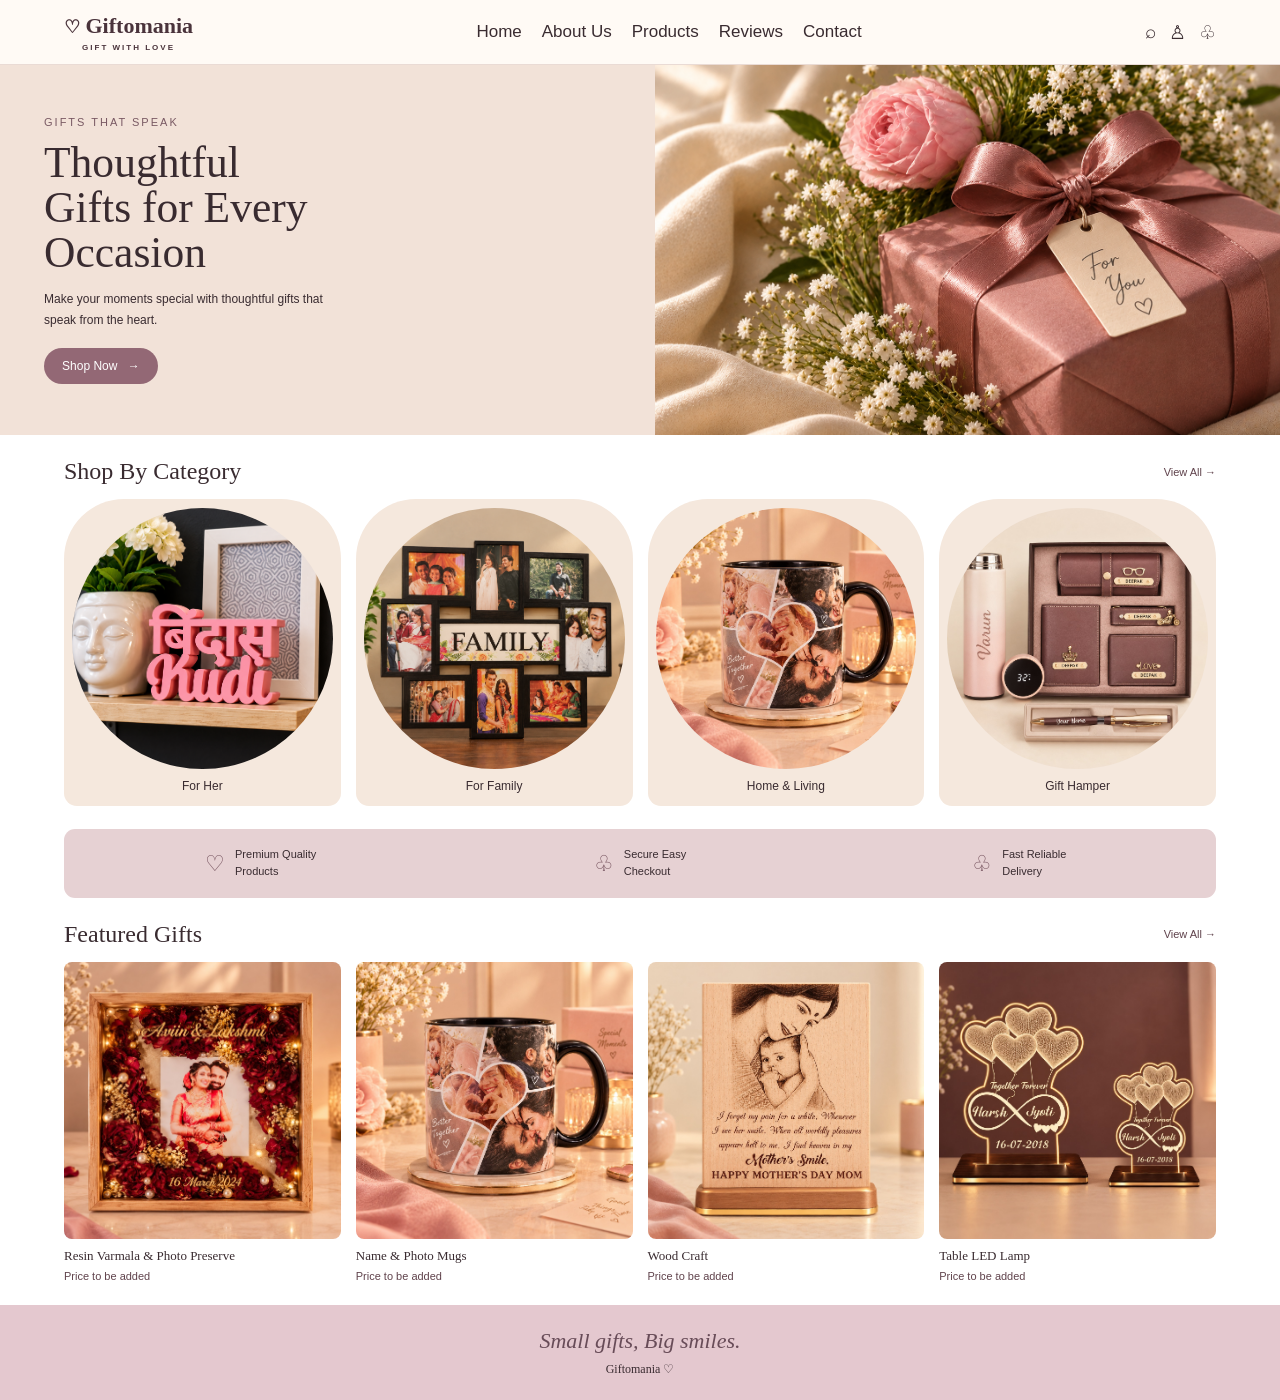
<file: index.html>
<!DOCTYPE html>
<html lang="en">
<head>
    <meta charset="UTF-8">
    <meta name="viewport" content="width=device-width, initial-scale=1.0">
    <title>Giftomania | Thoughtful Gifts</title>
    <link rel="stylesheet" href="asset/image/style.css">
    <style>
        
/* Hero Section */
.hero {
    min-height: 330px;
    display: grid;
    grid-template-columns: 43% 57%;
    background-color: #f2e2d8;
    overflow: hidden;
}

.hero-content {
    padding: 35px 10px 35px 8%;
    align-self: center;
}

.eyebrow {
    margin-bottom: 12px;
    color: #795963;
    font-family: Arial, sans-serif;
    font-size: 11px;
    letter-spacing: 2px;
}

.hero h1 {
    margin-bottom: 14px;
    font-size: clamp(28px, 3.4vw, 46px);
    font-weight: normal;
    line-height: 1.04;
}

.hero-description {
    max-width: 290px;
    margin-bottom: 18px;
    font-family: Arial, sans-serif;
    font-size: 12px;
    line-height: 1.7;
}

.shop-button {
    display: inline-block;
    padding: 11px 18px;
    border-radius: 25px;
    background-color: #936875;
    color: #ffffff;
    font-family: Arial, sans-serif;
    font-size: 12px;
    text-decoration: none;
}

.shop-button:hover {
    background-color: #79515f;
}

.shop-button span {
    margin-left: 7px;
}

.hero-photo {
    height: 370px;
    overflow: hidden;
}

.hero-photo img {
    display: block;
    width: 88%;
    height: 370px;
    object-fit: cover;
    object-position: center;
    margin-left: 105px;
}

/* Section Headings */
.categories-section,
.products-section {
    padding: 23px 5%;
}

.section-heading {
    display: flex;
    justify-content: space-between;
    align-items: center;
    gap: 10px;
    margin-bottom: 14px;
}

.section-heading h2 {
    font-size: 24px;
    font-weight: normal;
}

.section-heading a {
    color: #60434c;
    font-family: Arial, sans-serif;
    font-size: 11px;
    text-decoration: none;
}

/* Categories */
.categories {
    display: grid;
    grid-template-columns: repeat(4, minmax(0, 1fr));
    gap: 15px;
    width: 100%;
}

.category-card {
    min-width: 0;
    padding: 9px 8px 13px;
    border-radius: 60px 60px 13px 13px;
    background-color: #f5e8dd;
    text-align: center;
}

.category-card img {
    display: block;
    width: 100%;
    aspect-ratio: 1 / 1;
    height: auto;
    margin-bottom: 10px;
    border-radius: 50%;
    object-fit: cover;
}

.category-card h3 {
    font-family: Arial, sans-serif;
    font-size: 12px;
    font-weight: normal;
}

/* Service Benefits */
.benefits {
    display: grid;
    grid-template-columns: repeat(3, 1fr);
    gap: 10px;
    margin: 0 5%;
    padding: 17px 12px;
    border-radius: 11px;
    background-color: #e6d1d3;
}

.benefit {
    display: flex;
    align-items: center;
    justify-content: center;
    gap: 10px;
    font-family: Arial, sans-serif;
    font-size: 11px;
    line-height: 1.6;
}

.benefit span {
    color: #76535e;
    font-size: 22px;
}

/* Featured Gifts Slider */
.products-slider {
    width: 100%;
    overflow: hidden;
}

.products-track {
    display: flex;
    width: max-content;
    animation: giftSlide 24s linear infinite;
}

.products-group {
    display: flex;
    flex-shrink: 0;
    gap: 15px;
    padding-right: 15px;
}

.products-group .product-card {
    flex: 0 0 calc((90vw - 45px) / 4);
    min-width: 0;
}

.product-card {
    min-width: 0;
}
a:hover{
    color: black;
}

.product-card img {
    display: block;
    width: 100%;
    aspect-ratio: 1 / 1;
    height: auto;
    margin-bottom: 8px;
    border-radius: 8px;
    object-fit: cover;
}

.product-card h3 {
    margin-bottom: 5px;
    font-size: 13px;
    font-weight: normal;
    line-height: 1.4;
}

.price {
    color: #60434c;
    font-family: Arial, sans-serif;
    font-size: 11px;
}

/* Sliding Animation */
@keyframes giftSlide {
    from {
        transform: translateX(0);
    }

    to {
        transform: translateX(-50%);
    }
}

/* Pause when the mouse is over the slider */
.products-slider:hover .products-track {
    animation-play-state: paused;
}

/* Footer */
footer {
    padding: 23px 5%;
    background-color: #e4c8cf;
    text-align: center;
}

.footer-message {
    margin-bottom: 8px;
    color: #684c58;
    font-size: 22px;
    font-style: italic;
}

.footer-brand {
    font-size: 12px;
}


    </style>
</head>

<body>
    <header class="header">
        <a href="#home" class="logo">
            <span>♡</span> Giftomania
            <small>GIFT WITH LOVE</small>
        </a>

        <nav>
            <a href="home.html">Home</a>
            <a href="about.html">About Us</a>
            <a href="products.html">Products</a>
            <a href="reviews.html">Reviews</a>
            <a href="contact.html">Contact</a>
        </nav>

        <div class="header-icons">
            <span>⌕</span>
            <span>♙</span>
            <span>♧</span>
        </div>
    </header>

    <main>
        <section class="hero" id="home">
        
            <div class="hero-content">
                <p class="eyebrow">GIFTS THAT SPEAK</p>

                <h1>
                    Thoughtful<br>
                    Gifts for Every<br>
                    Occasion
                </h1>

                <p class="hero-description">
                    Make your moments special with
                    thoughtful gifts that speak from the heart.
                </p>

                <a href="contact.html" class="shop-button">
                    Shop Now <span>→</span>
                </a>
            </div>

            <div class="hero-photo">
                <img src="asset/image/image1.png"
                     alt="Pink gift box with golden ribbon and flowers">
            </div>

        </section>

        <!-- Shop By Category -->
        <section class="categories-section" id="about">

            <div class="section-heading">
                <h2>Shop By Category</h2>
                <a href="#products">View All →</a>
            </div>

            <div class="categories">

                <article class="category-card">
                    <img src="asset/image/image19.png" alt="Gifts for her">
                    <h3>For Her</h3>
                </article>

                <article class="category-card">
                    <img src="asset/image/image10.png"
                         alt="Personalized gift set">
                    <h3>For Family</h3>
                </article>

                <article class="category-card">
                    <img src="asset/image/image_4.png"
                         alt="Decorative photo lamp">
                    <h3>Home & Living</h3>
                </article>

                <article class="category-card">
                    <img src="asset/image/image_3.png" alt="Gift hamper">
                    <h3>Gift Hamper</h3>
                </article>

            </div>
        </section>
         
        <section class="benefits" >
            

            <div class="benefit">
                <span>♡</span>
                <p>Premium Quality<br>Products</p>
            </div>

            <div class="benefit">
                <span>♧</span>
                <p>Secure Easy<br>Checkout</p>
            </div>

            <div class="benefit">
                <span>♧</span>
                <p>Fast Reliable<br>Delivery</p>
            </div>
            </section>
            
         <section class="products-section" id="products">

            <div class="section-heading">
                <h2>Featured Gifts</h2>
                <a href="#products">View All →</a>
            </div>

            <div class="products-slider">

                <div class="products-track">
                    <div class="products-group">

                        <article class="product-card">
                            <img src="asset/image/image_7.png"
                                 alt="Resin Varmala and Photo Preserve">
                            <h3>Resin Varmala &amp; Photo Preserve</h3>
                            <p class="price">Price to be added</p>
                        </article>

                        <article class="product-card">
                            <img src="asset/image/image_4.png"
                                 alt="Name and Photo Mugs">
                            <h3>Name &amp; Photo Mugs</h3>
                            <p class="price">Price to be added</p>
                        </article>

                        <article class="product-card">
                            <img src="asset/image/image_5.png"
                                 alt="Wood Craft">
                            <h3>Wood Craft</h3>
                            <p class="price">Price to be added</p>
                        </article>

                        <article class="product-card">
                            <img src="asset/image/image_2.png"
                                 alt="Table LED Lamp">
                            <h3>Table LED Lamp</h3>
                            <p class="price">Price to be added</p>
                        </article>

                    </div>

                    <!-- Second set for continuous sliding -->
                    <div class="products-group" aria-hidden="true">

                        <article class="product-card">
                            <img src="asset/image/image13.png" alt="Resin Varmala Photo Preserve">
                            <h3>Resin Varmala &amp; Photo Preserve</h3>
                            <p class="price">Price to be added</p>
                        </article>

                        <article class="product-card">
                            <img src="asset/image/image_4.png" alt="Photo Mugs">
                            <h3>Name &amp; Photo Mugs</h3>
                            <p class="price">Price to be added</p>
                        </article>

                        <article class="product-card">
                            <img src="asset/image/image8.png"
                                 alt="Wood Craft">
                            <h3>Wood Craft</h3>
                            <p class="price">Price to be added</p>
                        </article>

                        <article class="product-card">
                            <img src="asset/image/image11.png"
                                 alt="Table LED Lamp">
                            <h3>Table LED Lamp</h3>
                            <p class="price">Price to be added</p>
                        </article>

                    </div>

                </div>
            </div>
          </section>  
    </main>

    <!-- Footer -->
    <footer id="contact">
        <p class="footer-message">Small gifts, Big smiles.</p>
        <p class="footer-brand">Giftomania ♡</p>
    </footer>

</body>
</html>
</file>
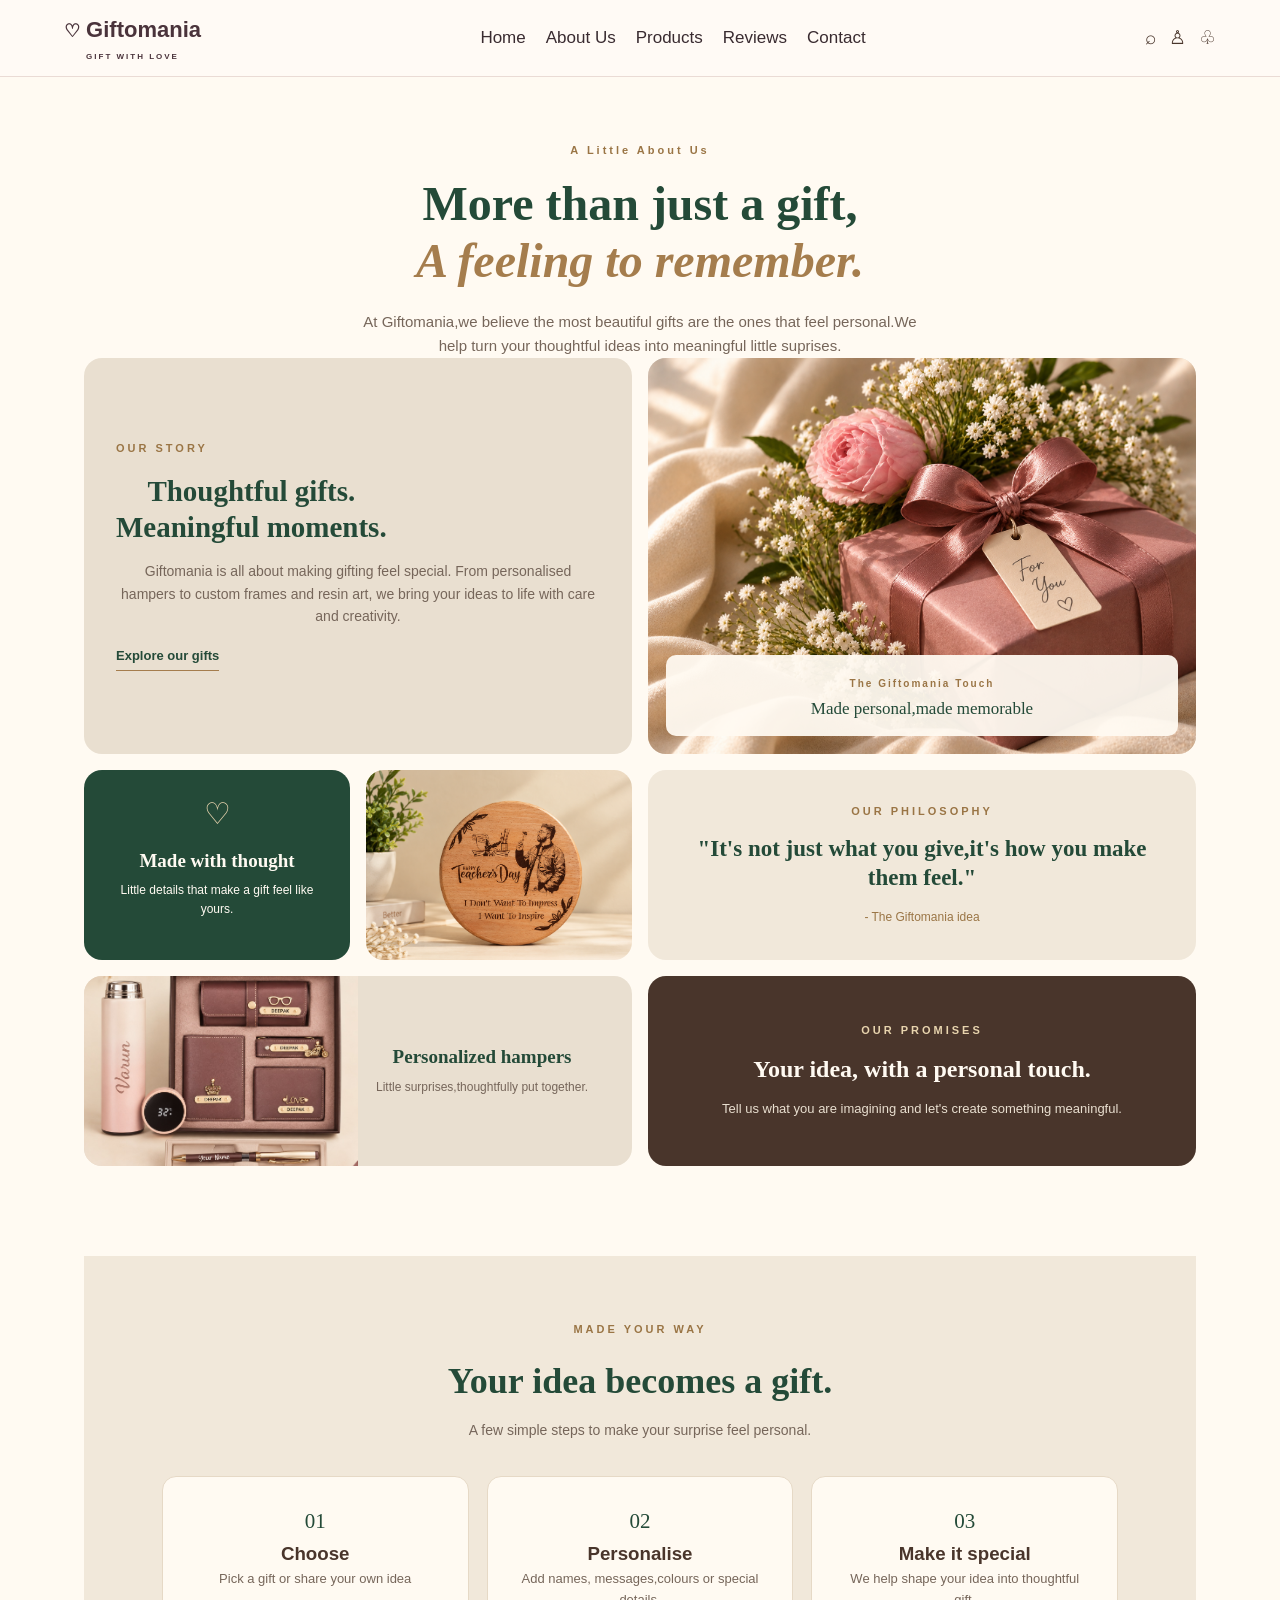
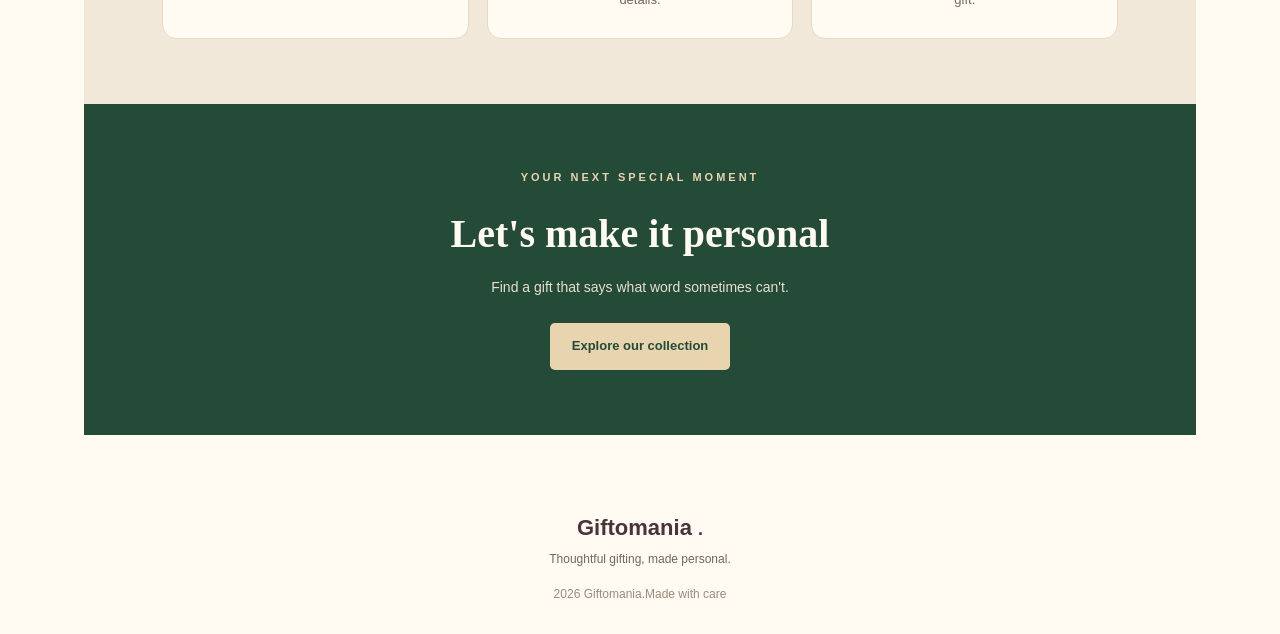
<file: about.html>
<!DOCTYPE html>
<html lang="en">
<head>
    <meta charset="UTF-8">
    <meta name="viewport" content="width=device-width, initial-scale=1.0">
    <title>Document</title>
    <link rel="stylesheet" href="asset/image/style.css">
    <style>
        *{
            margin: 0;
            padding: 0;
            box-sizing: border-box;
        }
        body{
           font-family: Arial, Helvetica, sans-serif;
           background-color: #fffaf2;
           color: #49352b;
           line-height: 1.6; 
        }
        img{
            width: 100%;
            height: 100%;
            object-fit: cover;
            display: block;
        }
        a{
            text-decoration: none;
        }
        .header-button{
            background-color: #244a38;
            color: #fffaf2;
            padding: 11px 18px;
            border-radius: 5px;
            font-size: 13px;
        }
        .intro{
            text-align: center;
            width: 90%;
            margin: 65px auto 45px;
            padding: 0 20px;
        }
        .small-heading{
            color: #9a7545;
            font-size: 11px;
            font-weight: bold;
            letter-spacing: 3px;
            margin-bottom: 15px;
        }
        .intro h1{
            font-family: Georgia, 'Times New Roman', Times, serif;
            color: #244a38;
            font-size: 48px;
            line-height: 1.2;
            margin-bottom: 20px;
        }
        .intro h1 span{
            color: #a57d4d;
            font-style: italic;
        }
        .intro-text{
            max-width: 580px;
            margin: auto;
            color: #76665a;
            font-size: 15px;
        }
        .bento{
            width: 100%;
            /* max-width: 1200px; */
            margin: 0 auto 90px;
            display: grid;
            grid-template-columns: repeat(4,1fr);
            grid-auto-rows: 190px;
            gap: 16px;
        }
        .box{
            border-radius: 18px;
            overflow: hidden;
        }
        .story{
            grid-column: span 2;
            grid-row: span 2;
            background-color: #e9dfd0;
            padding: 32px;
            display: flex;
            flex-direction: column;
            justify-content: center;
            align-items: flex-start;
        }
        .story h2,.quote h2,.note h2{
            font-family: Georgia, 'Times New Roman', Times, serif;
            font-size: 29px;
            line-height: 1.25;
            color: #244a38;
            margin-bottom: 15px;
        }
        .story p:not(.small-heading){
            font-size: 14px;
            color: #76665a;
            margin-bottom: 18px;
        }
        .text-link{
            color: #244a38;
            font-size: 13px;
            font-weight: bold;
            border-bottom: 1px solid #a57d4d;
            padding-bottom: 4px;
        }
        .hero-photo{
            grid-column: span 2;
            grid-row: span 2;
            position: relative;
            background-color: #e9dfd0;
        }
        .hero-photo img{
            position: absolute;
            inset: 0;
        }
        .photo-label{
            position: absolute;
            left: 18px;
            right: 18px;
            bottom: 18px;
            background-color: rgba(255,250,242,0.94);
            padding: 14px 18px;
            border-radius: 10px;
        }
        .photo-label span{
            color: #9a7545;
            font-size: 10px;
            letter-spacing: 2px;
            font-weight: bold;
        }
        .photo-label p{
            color: #244a38;
            font-family: Georgia, 'Times New Roman', Times, serif;
            font-size: 17px;
        }
        .value{
            background-color: #244a38;
            color: #fffaf2;
            padding: 20px;
        }
        .icon{
            font-size: 30px;
            color: #e8d4ae;
            margin-bottom: 8px;
        }
        .value h3,.creative h3{
            font-family: Georgia, 'Times New Roman', Times, serif;
            font-size: 19px;
            margin-bottom: 5px;
        }
        .value p,.creative p{
            font-size: 12px;
        }
        .product-photo{
            background-color: #e8d4ae;
        }
        .quote{
            grid-column: span 2;
            background-color: #f1e8da;
            padding: 25px;
            display: flex;
            flex-direction: column;
            justify-content: center;
        }
        .quote h2{
            font-size: 23px;
        }
        .quote span{
            font-size: 12px;
            color: #9a7545;
        }
        .product {
            grid-column: span 2;
            display: flex;
            background-color: #e9dfd0;

        }
        .product img{
            width: 50%;
        }
        .product-caption{
            padding: 18px;
            align-self: center;
        }
        .product-caption h3{
            font-family: Georgia, 'Times New Roman', Times, serif;
            color:#244a38;
            font-size: 19px;
            line-height: 1.3;
            margin-bottom: 8px;
        }
        .product-caption p{
            font-size: 12px;
            color: #76665a;
        }
        /* .creative {
            grid-column: span 2;
            display: flex;
            background-color: #e9dfd0;

        }
        .creative img{
            width: 50%;
        }
        .creative-caption{
            padding: 18px;
            align-self: center;
        }
        .creative-caption h3{
            font-family: Georgia, 'Times New Roman', Times, serif;
            color:#244a38;
            font-size: 19px;
            line-height: 1.3;
            margin-bottom: 8px;
        }
        .creative-caption p{
            font-size: 12px;
            color: #76665a;
        } */
        

        .creative{
            background-color: #e8d4ae;
            padding: 20px;
        } 
       
        .creative .icon{
            color: #244a38;
        }
         .creative-caption h3{
            font-family: Georgia, 'Times New Roman', Times, serif;
            color:#244a38;
            font-size: 19px;
            line-height: 1.3;
            margin-bottom: 8px;
        } 
        .creative h3{
            color: #244a38;
        } 
         .creative p{
            color: #76665a;
        } 
        .note{
            grid-column: span 2;
            background-color: #49352b;
            padding: 25px;
            display: flex;
            flex-direction: column;
            justify-content: center;

        }
        .note .small-heading{
            color: #e8d4ae;
        }
        .note h2{
            color: #fffaf2;
            font-size: 24px;
        }
        .note p:not(.small-heading){
            color: #e9dfd0;
            font-size: 13px;
        }
        .journey{
            padding: 65px 7%;
            background-color: #f1e8da;

        }
        .section-title{
            text-align: center;
            margin-bottom: 35px;
        }
        .section-title h2{
            font-family: Georgia, 'Times New Roman', Times, serif;
            font-size: 36px;
            color: #244a38;
            margin-bottom: 8px;
        }
        .section-title>p:last-child{
            color: #76665a;
            font-size: 14px;
        }
        .steps{
            max-width: 1100px;
            margin: auto;
            display: grid;
            grid-template-columns: repeat(3,1fr);
            gap: 18px;
        }
        .step{
            background-color: #fffaf2;
            padding: 28px;
            border-radius: 14px;
            border: 1px solid #e6d9c6;
        }
        .step span{
            color: #244a38;
            font-family: Georgia, 'Times New Roman', Times, serif;
            font-size: 21px;
            margin: 10px 0;
        }
        .step p{
            color: #76665a;
            font-size: 13px;
        }
        .cta{
            text-align: center;
            background-color: #244a38;
            padding: 65px 20px;
            color: #fffaf2;
        }
        .cta .small-heading{
            color: #e8d4ae;
        }
        .cta h2{
            font-family: Georgia, 'Times New Roman', Times, serif;
            font-size: 40px;
            margin-bottom: 10px;
        }
        .cta>p:not(.small-heading){
            color: #e9dfd0;
            margin-bottom: 25px;
            font-size: 14px;
        }
        .cta-button{
            display: inline-block;
            background-color: #e8d4ae;
            color: #244a38;
            padding: 13px 22px;
            border-radius: 5px;
            font-weight: bold;
            font-size: 13px;
        }
        .cta-button:hover,.header-button:hover{
            opacity: 0.85;
        }
        .footer{
            background-color: #fffaf2;
            text-align: center;
            padding: 30px 20px;

        }
        .footer .logo{
            display: inline-block;
            margin-bottom: 5px;
        }
        .footer p{
            font-size: 12px;
            color: #76665a;
        }
        .footer .copyright{
            margin-top: 15px;
            color: #9a8a7d;
        }
        @media (max-width:900px){
            .header{
                flex-wrap: wrap;
                justify-content: center;
            }
            .navbar{
                justify-content: center;
            }
            .bento{
                width: 92%;
                grid-template-columns: repeat(2,1fr);
                grid-auto-rows: 190px;
            }
            .story,.hero-photo{
                grid-column: span 2;
            }
            .quote,.product,.note{
                grid-column: span 2;
            }
        }
        /* Mobile */
        @media(max-width:600px){
            .header{
                padding: 18px 5%;
            }
            .navbar{
                gap: 12px;
            }
            .navbar a{
                font-size: 12px;
            }
            .header-button{
                display: none;
            }
            .intro{
                margin: 45px auto 30px;
            }
            .intro h1{
                font-size: 34px;
            }
            .bento{
                width: 90%;
                display: grid;
                grid-template-columns: 1fr 1fr;
                grid-auto-rows: 160px;
                gap: 10px;
                margin-bottom: 55px;
            }
            .story{
                grid-column: span 2;
                grid-row: span 2;
                padding: 22px;

            }
            .story h2{
                font-size: 25px;
            }
            .hero-photo{
                grid-column: span 2;
                grid-row: span 2;
            }
            .value,.product-photo,.creative{
                grid-column: span 1;
            }
            .value,.creative{
                padding: 14px;
            }
            .value h3,.creative h3{
                font-size: 16px;
            }
            .value p,.creative p{
                font-size: 11px;
            }
            .quote,.product,.note{
                grid-column: span 2;
            }
            .quote h2,.note h2{
                font-size: 22px;
            }
            .product-caption{
                padding: 12px;
            }
            .product-caption h3{
                font-size: 16px;
            }
            .journey{
                padding: 45px 5%;
            }
            .section-title{
                font-size: 29px;
            }
            .steps{
                grid-template-columns: 1fr;
            }
            .cta{
                padding: 50px 20px;
            }
            .cta h2{
                font-size: 32px;
            }
        }
    </style>
</head>
<body>
    <header class="header">
        <a href="#home" class="logo">
            <span>♡</span> Giftomania
            <small>GIFT WITH LOVE</small>
        </a>

        <nav>
            <a href="home.html">Home</a>
            <a href="about.html">About Us</a>
            <a href="products.html">Products</a>
            <a href="reviews.html">Reviews</a>
            <a href="contact.html">Contact</a>
        </nav>

        <div class="header-icons">
            <span>⌕</span>
            <span>♙</span>
            <span>♧</span>
        </div>
    </header>
    <main>
        <div class="intro">
            <p class="small-heading">A Little About Us</p>
            <h1>More than just a gift,<br><span>A feeling to remember.</span></h1>
            <p class="intro-text">At Giftomania,we believe the most beautiful gifts are the ones
                that feel personal.We help turn your thoughtful ideas into meaningful little suprises.
            </p>
            <section>
                <section class="bento">
                    <div class="box story">
                        <p class="small-heading">OUR STORY</p>
                        <h2>Thoughtful gifts. <br>Meaningful moments.</h2>
                        <p>Giftomania is all about making gifting feel special.
                            From personalised hampers to custom frames and resin art,
                            we bring your ideas to life with care and creativity.
                        </p>
                        <a href="products.html" class="text-link">Explore our gifts</a>
                    </div>
                    <div class="box hero-photo">
                        <img src="asset/image/image1.png" alt="">
                        <div class="photo-label">
                            <span>The Giftomania Touch</span>
                            <p>Made personal,made memorable</p>
                        </div>
                    </div>
                    <div class="box value">
                        <div class="icon">♡</div>
                        <h3>Made with thought</h3>
                        <p>Little details that make a gift feel like yours.</p>
                    </div>
                    <div class="box product-photo">
                        <img src="asset/image/image8.png" alt="Wood craft">
                    </div>
                    <div class="box quote">
                        <p class="small-heading">OUR PHILOSOPHY</p>
                        <h2>"It's not just what you give,it's how you make them feel."</h2>
                        <span>- The Giftomania idea</span>
                    </div>
                    <div class="box product">
                        <img src="asset/image/image_3.png" alt="Customise hamper">
                        <div class="product-caption">
                            <h3>Personalized hampers</h3>
                            <p>Little surprises,thoughtfully put together.</p>
                        </div>
            
                    <!-- <div class="box-creative">
                        <! <img src="asset/image/image9.png" alt=""> -->
                        <!-- <div class="icon">*</div>
                        <h3>a little creativity</h3>
                        <p>From resin art to custom keepsakes, make it uniquely yours. </p>
                    </div> --> 
                    </div>
                    <div class="box note">
                        <p class="small-heading">OUR PROMISES</p>
                        <h2>Your idea, with a personal touch.</h2>
                        <p>Tell us what you are imagining and let's create something meaningful.</p>
                    </div>
                </section>
                <!-- How it works -->
                 <div class="journey">
                    <div class="section-title">
                        <p class="small-heading">MADE YOUR WAY</p>
                        <h2>Your idea becomes a gift.</h2>
                        <p>A few simple steps to make your surprise feel personal.</p>
                    </div>
                    <div class="steps">
                        <div class="step">
                            <span>01</span>
                            <h3>Choose</h3>
                            <p>Pick a gift or share your own idea</p>
                        </div>
                         <div class="step">
                            <span>02</span>
                            <h3>Personalise</h3>
                            <p>Add names, messages,colours or special details.</p>
                        </div>
                         <div class="step">
                            <span>03</span>
                            <h3>Make it special</h3>
                            <p>We help shape your idea into thoughtful gift.</p>
                        </div>
                    </div>
                 </div>
            </section>
            <!-- Call to action -->
             <section class="cta">
                <p class="small-heading">YOUR NEXT SPECIAL MOMENT</p>
                <h2>Let's make it personal</h2>
                <p>Find a gift that says what word sometimes can't.</p>
                <a href="products.html" class="cta-button">Explore our collection</a>
             </section>
        </div>
    </main>
    <footer class="footer">
        <a href="#" class="logo">Giftomania <span>.</span></a>
        <p>Thoughtful gifting, made personal.</p>
        <p class="copyright">2026 Giftomania.Made with care</p>
    </footer>

</body>
</html>
</file>
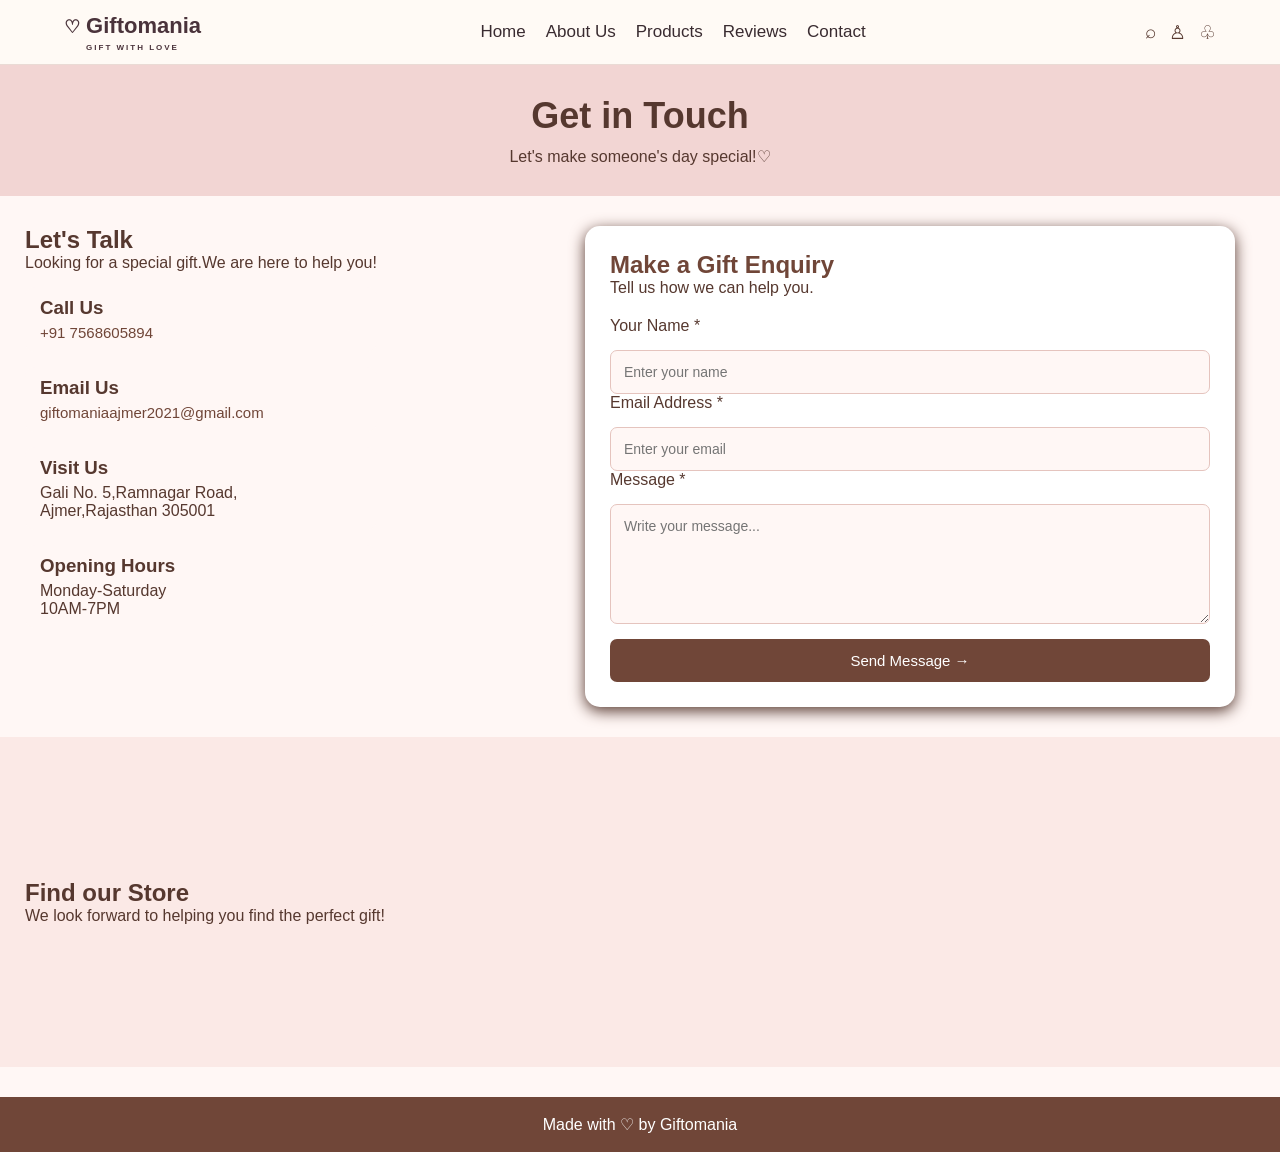
<file: contact.html>
<!DOCTYPE html>
<html lang="en">
<head>
    <meta charset="UTF-8">
    <meta name="viewport" content="width=device-width, initial-scale=1.0">
    <title>Document</title>
    <link rel="stylesheet" href="asset/image/style.css">
    <style>
        body{
            margin: 0;
            font-family: Arial, Helvetica, sans-serif;
            background: #fff7f5;
            color: #56382f;
        }
        .contact-heading{
            text-align: center;
            background: #f2d5d3;
            padding: 30px 15px;
        }
       .contact-heading h1{
            font-size: 36px;
            margin: 0 0 10px;
        }
        .contact-heading p{
            margin: 0;
        }
        .contact{
            display: flex;
            gap: 25px;
            margin: 30px auto;
            padding: 0 25px;
            align-items: stretch;
            justify-content: space-between;
            align-items: flex-start;
            gap: 30px;
        }
        .left,.right{
            flex: 1;
            min-width: 0;
            padding: 25px;
            box-sizing: border-box;
            border-radius: 15px;
        }
        .left{
            background: #fbe9e6;
            line-height: 1.5;
        }
        .left h2,.right h2{
            margin-top: 0;
            color: #704638;
        }
        .detail{
            background: #fff7f5;
            padding: 10px 15px;
            margin-top: 15px;
            border-radius: 10px;
        }
        .detail h3{
            margin: 0 0 5px;
        }
        /* .detail a{
            color: #704638;
            text-decoration: none;
            overflow-wrap: anywhere;
        }
        .detail a:hover{
            color: #a66b5b;
            text-decoration: underline;
        }
        .detail p{
            margin: 0;
            overflow-wrap: anywhere;
        } */
         .contact-link{
            color: #704638;
            text-decoration: none;
            font-size: 15px;
            overflow-wrap: anywhere;
         }
         .contact-link:hover{
            color: #a66b5b;
            text-decoration: underline;
         }
        .right{
            background: white;
            box-shadow: 0 4px 15px #56382f;
            width: 35%;
            max-width: 650px;
            box-sizing: border-box;
            margin-left: auto;
            flex-shrink: 0;
            transform: translateX(-20px);
        }
        .right form{
            margin-top: 20px;
    
            
        }
        .right input,.right textarea{
            display: block;
            width: 100%;
            box-sizing: border-box;
            padding: 13px;
            margin-top: 15px;
            border: 1px solid #e5c4be;
            border-radius: 7px;
            background: #fff7f5;
            font-family: Arial, Helvetica, sans-serif;
            font-size: 14px;

         }
         .right textarea{
            height: 120px;
            resize: vertical;
         }
         .right button{
            width: 100%;
            padding: 13px;
            margin-top: 15px;
            background: #704638;
            color: white;
            border: none;
            border-radius: 7px;
            cursor: pointer;
            font-size: 15px;
         }
        .right button:hover{
            background: #4e3028;
         }
         .map{
            display: flex;
            gap: 25px;
            align-items: center;
            margin: 30px auto;
            padding: 25px;
            background: #fbe9e6;
            box-sizing: border-box;
         }
         .map div{
            flex: 1;
         }
         .map iframe{
            flex: 2;
            width: 60%;
            min-width: 0;
            border: 0;
            border-radius: 10px;
         }
         footer{
            text-align: center;
            padding: 18px;
            background: #704638;
            color: white;
         }
         .contact-link , .contact-link:visited,.contact-link:active ,.contact-link:link,.contact-link:hover{
            color: #704638;
            text-decoration: none;
            /* font-size: 15px; */
            font-weight: normal;
            /* overflow-wrap: anywhere; */
         }
         .contact-link:hover{
            color: #a66b5b;
            text-decoration: underline;
            cursor: pointer;
         }

         @media(max-width:700px){
            .contact{
                flex-direction: column;
                padding: 0 15px;
            }
            .left,.right{
                width: 100%;
            }
            .map{
                flex-direction: column;
                margin: 20px 15px;
            }
            .map div,.map iframe{
                width: 100%;
                flex: auto;
            }
            .contact-heading{
                font-size: 28px;
            }
         }
    </style>
</head>
<body>
    <header class="header">
        <a href="#home" class="logo">
            <span>♡</span> Giftomania
            <small>GIFT WITH LOVE</small>
        </a>

        <nav>
            <a href="home.html">Home</a>
            <a href="about.html">About Us</a>
            <a href="products.html">Products</a>
            <a href="reviews.html">Reviews</a>
            <a href="contact.html">Contact</a>
        </nav>

        <div class="header-icons">
            <span>⌕</span>
            <span>♙</span>
            <span>♧</span>
            
        </div>
       
    </header>
    <div class="contact-heading">
         <h1>Get in Touch</h1>
            <p>Let's make someone's day special!♡</p>
    </div>
    <div class="contact">
        <div class="info">
            <h2>Let's Talk</h2>
            <p>Looking for a special gift.We are here to help you!</p>
            <div class="detail">
                 <h3>Call Us </h3>
                <p><a class="contact-link" 
                    href="https://wa.me/917568605894" target="_blank">+91 7568605894</a></p>
            </div> 
            <div class="detail">
                <h3>Email Us</h3>
                <p><a  class="contact-link" 
                    href="https://mail.google.com/mail/?view=cm&fs=1&to=giftomaniaajmer2021@gmail.com" target="_blank">giftomaniaajmer2021@gmail.com</a></p>
            </div> 
           
            <div class="detail">
                <h3>Visit Us</h3>
                <p>Gali No. 5,Ramnagar Road, <br> Ajmer,Rajasthan 305001</p>
            </div>
            <div class="detail">
                <h3>Opening Hours</h3> 
                <p>Monday-Saturday <br>10AM-7PM</p>
            </div>
        </div>
        <div class="right">
            <h2>Make a Gift Enquiry</h2>
            <p>Tell us how we can help you.</p>
             <form action="mailto:giftomaniaajmer2021@gmail.com"
              method="post" enctype="text/plain">

            <label>Your Name *</label>
            <input type="text" name="Name"
                   placeholder="Enter your name" required>

            <label>Email Address *</label>
            <input type="email" name="Email"
                   placeholder="Enter your email" required>

            <label>Message *</label>
            <textarea name="Message" rows="5"
                      placeholder="Write your message..."
                      required></textarea>

            <button type="submit">Send Message →</button>
        </form>
        </div>
    </div>
    <div class="map">
        <div>
            <h2>Find our Store</h2>
            <p>We look forward to helping you find the perfect gift!</p>
        </div>
         <iframe src="https://www.google.com/maps/embed?pb=!1m18!1m12!1m3!1d3571.631362302928!2d74.61131977520824!3d26.467609176915268!2m3!1f0!2f0!3f0!3m2!1i1024!2i768!4f13.1!3m3!1m2!1s0x396be700496fc733%3A0x8d1eceb5416d48a8!2sGiftomania%20%7C%20Best%20Gift%20Shop%20in%20Ajmer%20%7C%20Gifts%20for%20Freinds%20and%20Love!5e0!3m2!1sen!2sin!4v1792642086196!5m2!1sen!2sin" width="100" height="280" style="border:0;" allowfullscreen="" loading="lazy" referrerpolicy="strict-origin-when-cross-origin"></iframe>
        
    </div>
    <footer>
        Made with ♡ by Giftomania
    </footer>
</body>
</html>
</file>
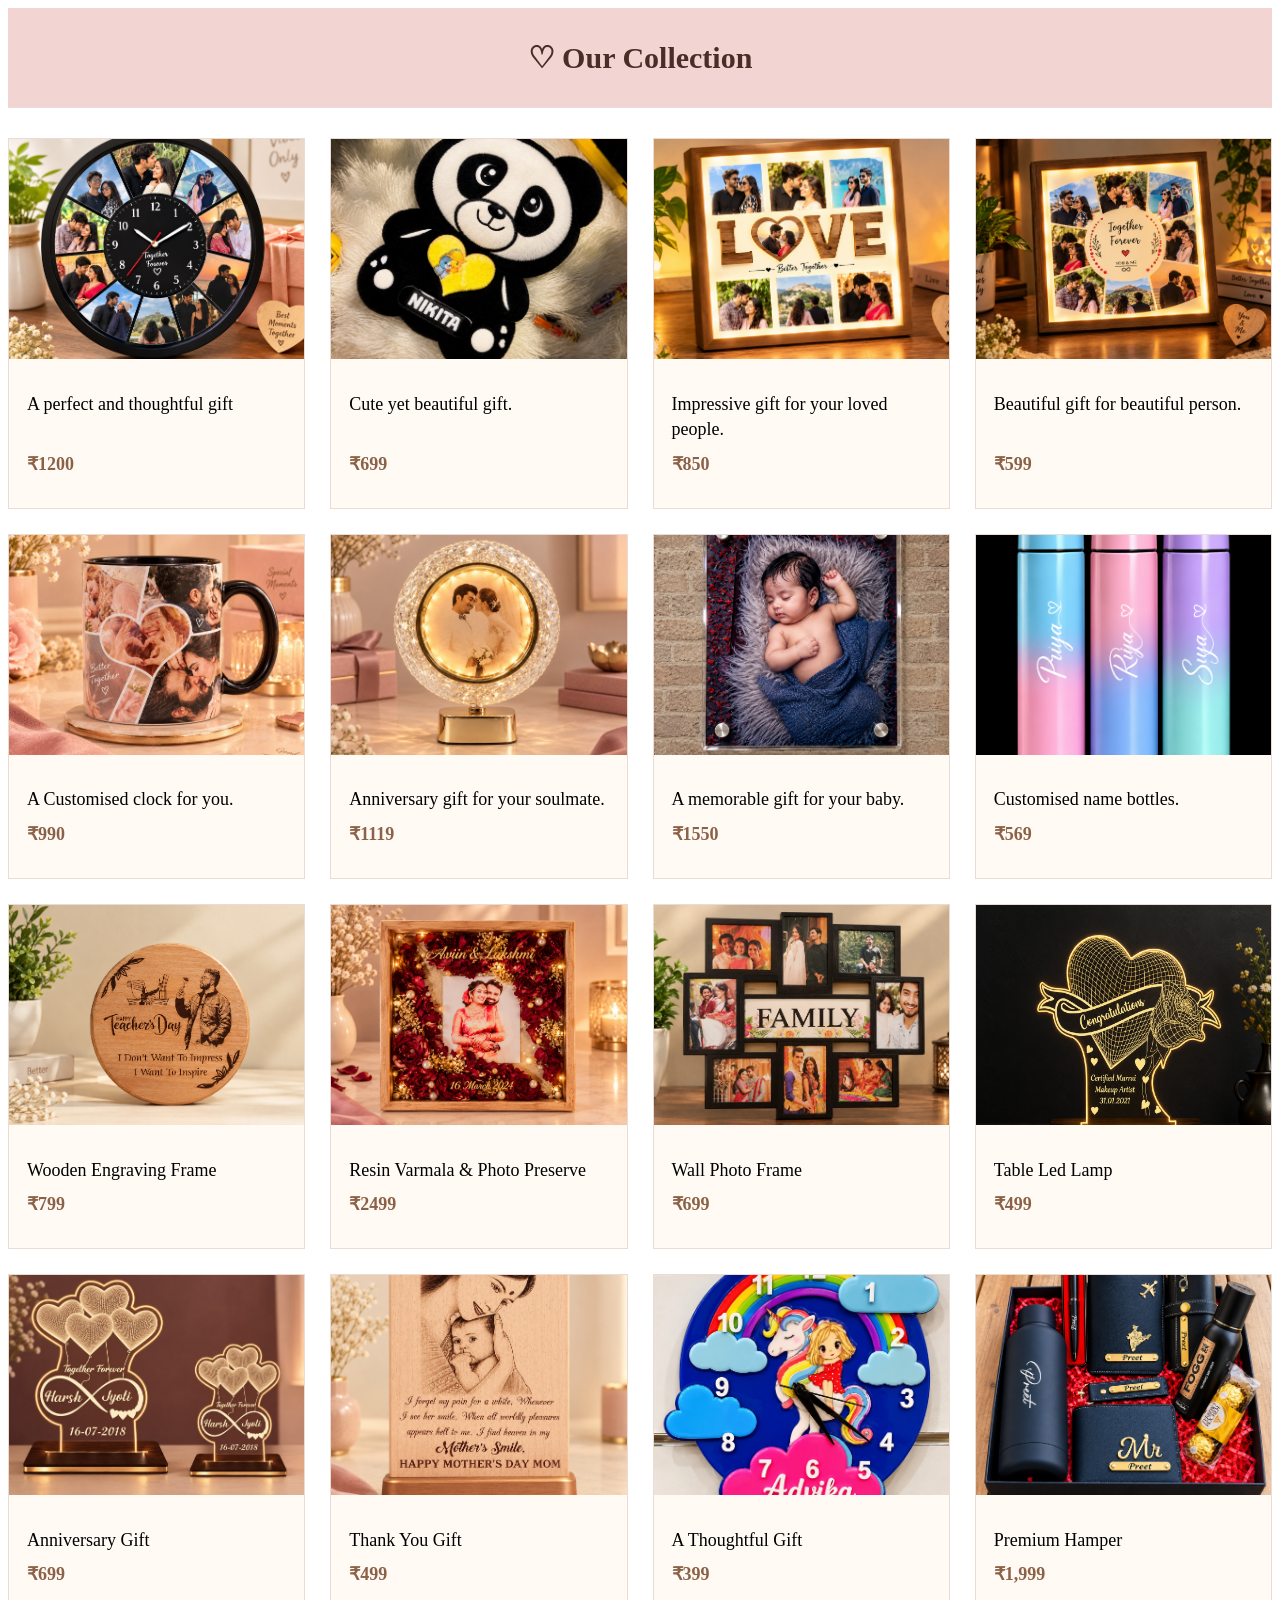
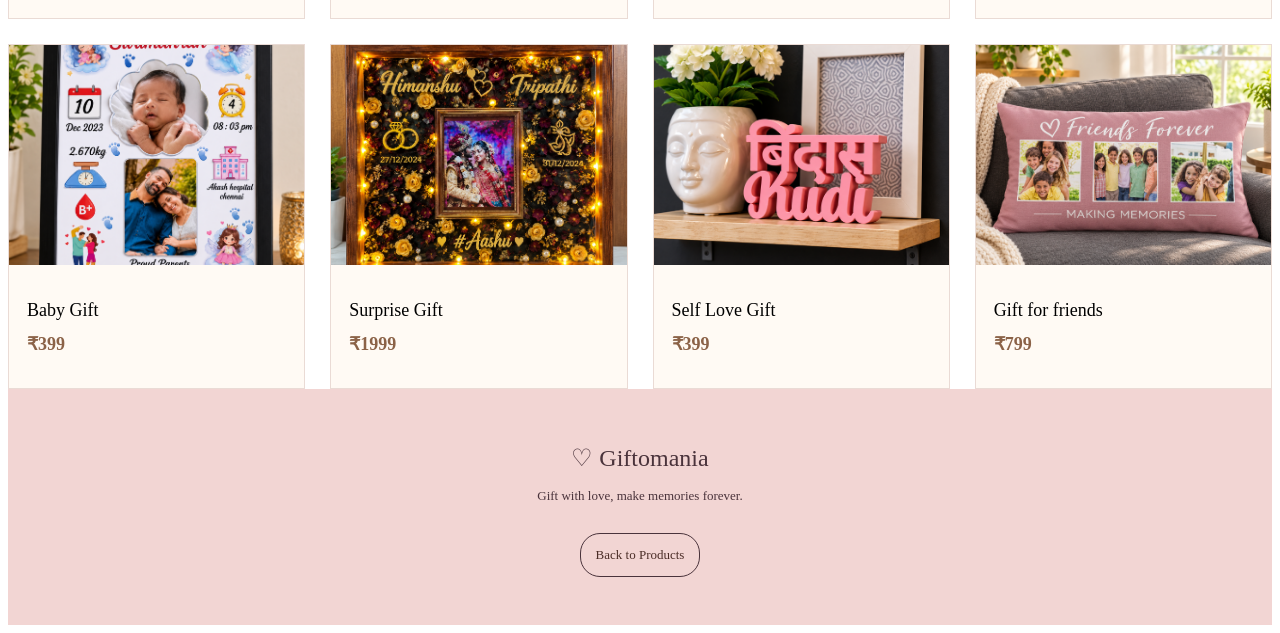
<file: gallery.html>
<!DOCTYPE html>
<html lang="en">
<head>
    <meta charset="UTF-8">
    <meta name="viewport" content="width=device-width, initial-scale=1.0">
    <title>Document</title>
    <style>
       .gallery-section{
        background-color: #fff8f6;
        padding: 50px 6%;
        text-align: center;
        
       }
       .gallery-section h1{
        color: #4b2d27;
        font-size: 26px;
        margin-bottom: 10px;
       }
       .gallery-section p{
        color: #80645c;
        font-size: 16px;
        margin-bottom: 35px;
       }
       

.product-grid {
    display: grid;
    grid-template-columns: repeat(4, minmax(0, 1fr));
    gap: 25px;
    margin-top: 30px;
    align-items: stretch;
}

/* Product Card */
.product-card {
    min-width: 0;
    display: flex;
    flex-direction: column;
    background-color: #fffaf4;
    border: 1px solid #eadbd5;
    text-align: left;
    overflow: hidden;
    transition: transform 0.3s, box-shadow 0.3s;
}

.product-card:hover {
    transform: translateY(-4px);
    box-shadow: 0 8px 20px rgba(57, 43, 48, 0.09);
}

.product-card > img {
    width: 100%;
    height: 220px;
    object-fit: cover;
    background-color: #f3e7dc;
}

/* Product Information */
.product-info {
    display: flex;
    flex-direction: column;
    align-items: flex-start;
    flex: 1;
    padding: 18px;
}

.product-info h2 {
    font-size: 18px;
    font-weight: normal;
    line-height: 1.4;
    margin-bottom: 10px;
}

.product-info p {
    color: #806d67;
    font-size: 13px;
    line-height: 1.7;
    margin-bottom: 15px;
}

.price {
    color: #8b6247;
    font-size: 18px;
    font-weight: bold;
    margin-top: auto;
    margin-bottom: 15px;
}

/* Header */
.header {
    min-height: 65px;
    padding: 12px 5%;
    display: flex;
    align-items: center;
    justify-content: center;
    gap: 20px;
    flex-wrap: wrap;
    background-color: #f2d5d3;
    border-bottom: 1px solid #eadbd5;
}
.header h1{
    font-size: 30px;
    color: #4b2d27;
}
.footer {
    padding: 35px 20px;
    text-align: center;
    background-color: #f2d5d3;
    color: #4a333b;
    
}

.footer h2 {
    font-size: 24px;
    font-weight: normal;
    margin-bottom: 10px;
}

.footer p {
    font-size: 13px;
    line-height: 1.7;
}
.back-button {
    display: inline-block;
    padding: 10px 15px;
    border-radius: 20px;
    color: #fffaf4;
    border: 1px solid #4a333b;
    text-decoration: none;
    font-size: 13px;
    text-align: center;
    transition: background-color 0.3s, color 0.3s;
}

.back-button:hover {
    background-color: #8e7666;
    
}
.back-button a{
    text-decoration: none;
    color: #4b2d27;
    
}
@media(max-width:900px){
    .gallery-grid{
        grid-template-columns: repeat(2,1fr);
        gap: 18px;
    }
    .gallery-item img{
        height: 240px;
    }
    .gallery-heading h1{
        font-size: 32px;
    }
}
@media (max-width:550px) {
    header{
        justify-content: center;
        text-align: center;
    }
    nav{
        justify-content: center;
        gap: 15px;
    }
    .gallery-heading{
        padding-top: 45px;
    }
    .gallery-heading h1{
        font-size: 28px;
    }
    .gallery-section{
        padding: 15px 4% 45px;
    }
    .gallery-grid{
        grid-template-columns: repeat(2,1fr);
        gap: 12px;
    }
    .gallery-item{
        border-radius: 10px;
    }
    .gallery-item img{
        height: 160px;
    }
    .product-card{
        padding: 12px 6px;
    }
    .product-card h3{
        font-size: 14px;
    }
    .product-card p{
        font-size: 11px;
    }
    
}
   
    </style>
</head>
<body>
     <!-- Header -->
    <header class="header">
        
          <h1>♡ Our Collection</h1> 
            </header>
     <!-- Photo gallery -->
       <section class="products" id="products">

    <div class="product-grid">
         <div class="product-card">
            <img src="asset/image/image22.png" alt=" Gift for friends">
            <div class="product-info">
                <h2>A perfect and thoughtful gift</h2>
                <span class="price">₹1200</span>
            </div>
        </div>
         <div class="product-card">
            <img src="asset/image/image21.png" alt=" Gift for friends">
            <div class="product-info">
                <h2>Cute yet beautiful gift.</h2>
                <span class="price">₹699</span>
            </div>
        </div>
         <div class="product-card">
            <img src="asset/image/image23.png" alt=" Gift for friends">
            <div class="product-info">
                <h2>Impressive gift for your loved people.</h2>
                <span class="price">₹850</span>
            </div>
        </div>
        <div class="product-card">
            <img src="asset/image/image24.png" alt=" Gift for friends">
            <div class="product-info">
                <h2>Beautiful gift for beautiful person.</h2>
                <span class="price">₹599</span>
            </div>
        </div>
         <div class="product-card">
            <img src="asset/image/image_4.png" alt=" Gift for friends">
            <div class="product-info">
                <h2>A Customised clock for you.</h2>
                <span class="price">₹990</span>
            </div>
        </div>
         <div class="product-card">
            <img src="asset/image/image_6.png" alt=" Gift for friends">
            <div class="product-info">
                <h2>Anniversary gift for your soulmate.</h2>
                <span class="price">₹1119</span>
            </div>
        </div>
         <div class="product-card">
            <img src="asset/image/image12.png" alt=" Gift for friends">
            <div class="product-info">
                <h2>A memorable gift for your baby.</h2>
                <span class="price">₹1550</span>
            </div>
        </div>
        <div class="product-card">
            <img src="asset/image/image15.png " alt=" Gift for friends">
            <div class="product-info">
                <h2>Customised name bottles.</h2>
                <span class="price">₹569</span>
            </div>
        </div>


        <div class="product-card">
            <img src="asset/image/image8.png" alt="Elegant">
            <div class="product-info">
                <h2>Wooden Engraving Frame</h2>
                <span class="price">₹799</span>
               
            </div>
        </div>

        <div class="product-card">
            <img src="asset/image/image9.png" alt="">
            <div class="product-info">
                <h2>Resin Varmala & Photo Preserve</h2>
                <span class="price">₹2499</span>
              
            </div>
        </div>

        <div class="product-card">
            <img src="asset/image/image10.png" alt="Scented Candle">
            <div class="product-info">
                <h2>Wall Photo Frame</h2>
                <span class="price">₹699</span>
            </div>
        </div>

        <div class="product-card">
            <img src="asset/image/image11.png" alt="Gift Hamper">
            <div class="product-info">
                <h2>Table Led Lamp</h2>
                <span class="price">₹499</span>
            </div>
        </div>

        <div class="product-card">
            <img src="asset/image/image_2.png" alt="Anniversary Gift">
            <div class="product-info">
                <h2>Anniversary Gift</h2>
                <span class="price">₹699</span>
            </div>
        </div>

        <div class="product-card">
            <img src="asset/image/image_5.png" alt="Thank You Gift">
            <div class="product-info">
                <h2>Thank You Gift</h2>
                <span class="price">₹499</span>
            </div>
        </div>

        <div class="product-card">
            <img src="asset/image/image16.png" alt="A Thoughtful Gift">
            <div class="product-info">
                <h2>A Thoughtful Gift</h2>
                <span class="price">₹399</span>
            </div>
        </div>

        <div class="product-card">
            <img src="asset/image/image17.png" alt="Premium Hamper">
            <div class="product-info">
                <h2>Premium Hamper</h2>
                <span class="price">₹1,999</span>
            </div>
        </div>

        <div class="product-card">
            <img src="asset/image/image14.png" alt="Festive Gift">
            <div class="product-info">
                <h2>Baby Gift</h2>
                <span class="price">₹399</span>
            </div>
        </div>

        <div class="product-card">
            <img src="asset/image/image13.png" alt="Surprise Gift">
            <div class="product-info">
                <h2>Surprise Gift</h2>
                <span class="price">₹1999</span>
            </div>
        </div>
        <div class="product-card">
            <img src="asset/image/image19.png" alt="Self Love Gift">
            <div class="product-info">
                <h2>Self Love Gift</h2>
                <span class="price">₹399</span>
            </div>
        </div>

        <div class="product-card">
            <img src="asset/image/image18.png" alt=" Gift for friends">
            <div class="product-info">
                <h2>Gift for friends</h2>
                <span class="price">₹799</span>
            </div>
        </div>
        
    </div>
</section>

   <footer class="footer">
        <h2>♡ Giftomania</h2>
        <p>Gift with love, make memories forever.</p>
        <p class="back-button"><a href="products.html">Back to Products</a></p>
    </footer>


    
</body>
</html>
</file>
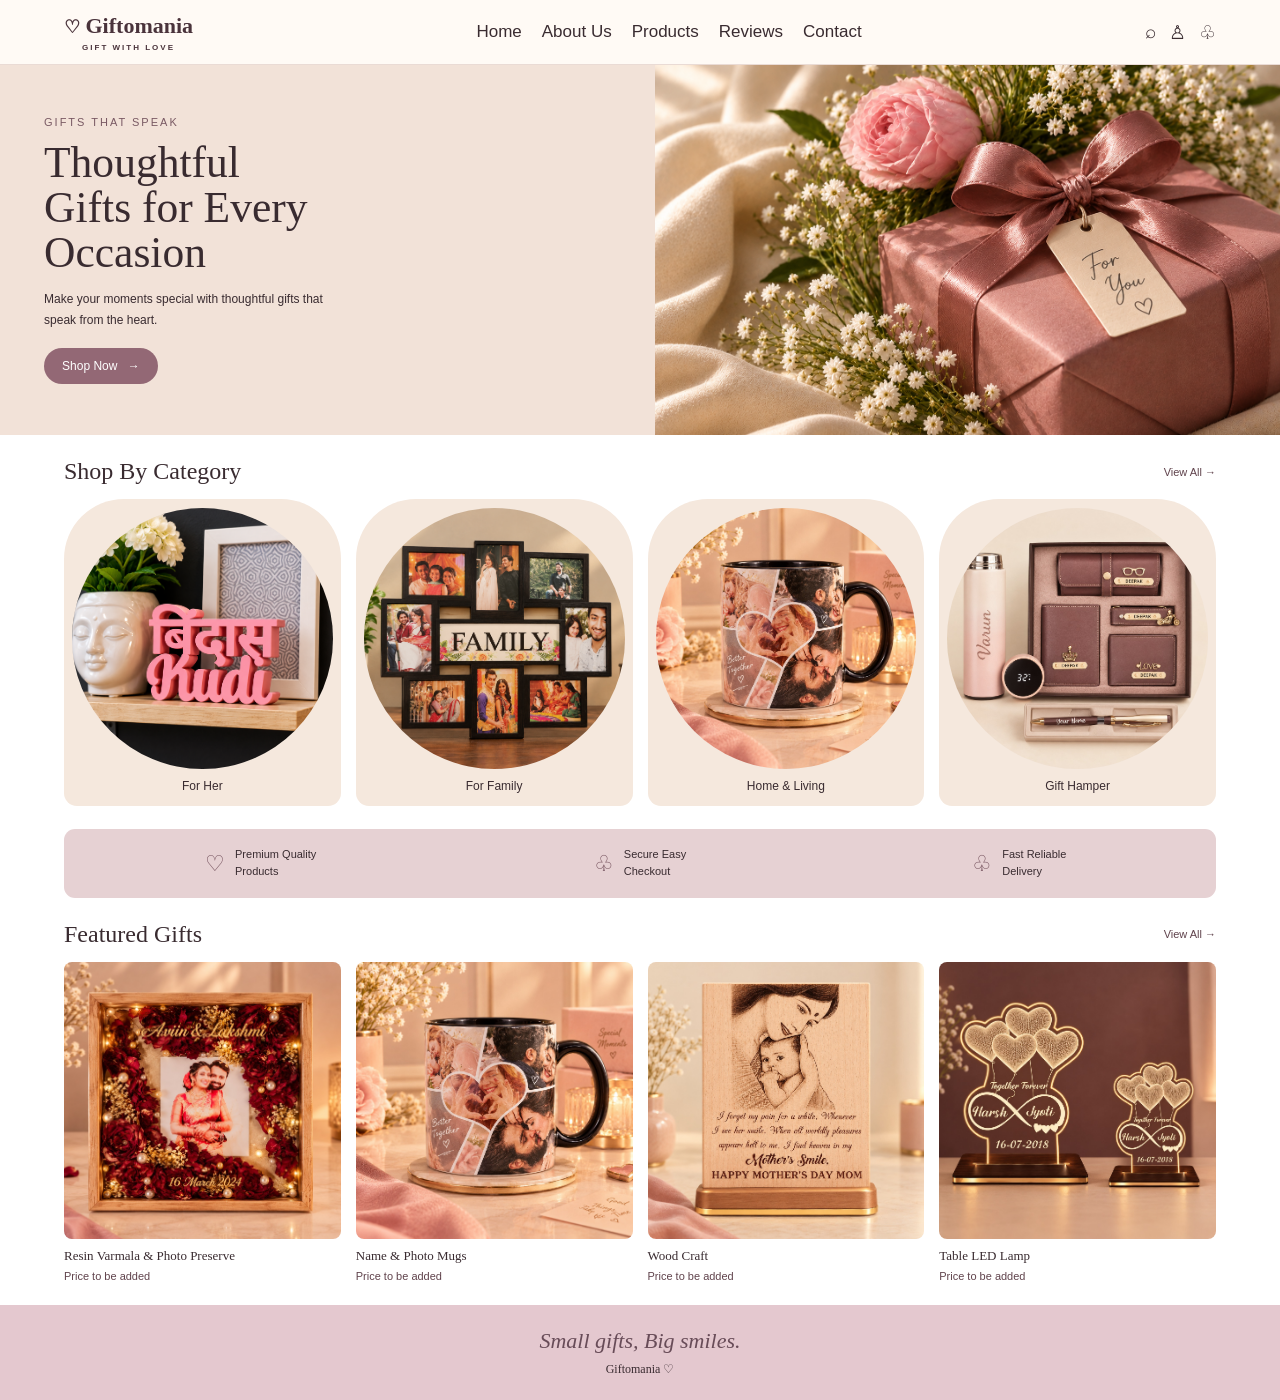
<file: home.html>
<!DOCTYPE html>
<html lang="en">
<head>
    <meta charset="UTF-8">
    <meta name="viewport" content="width=device-width, initial-scale=1.0">
    <title>Giftomania | Thoughtful Gifts</title>
    <link rel="stylesheet" href="asset/image/style.css">
    <style>
        
/* Hero Section */
.hero {
    min-height: 330px;
    display: grid;
    grid-template-columns: 43% 57%;
    background-color: #f2e2d8;
    overflow: hidden;
}

.hero-content {
    padding: 35px 10px 35px 8%;
    align-self: center;
}

.eyebrow {
    margin-bottom: 12px;
    color: #795963;
    font-family: Arial, sans-serif;
    font-size: 11px;
    letter-spacing: 2px;
}

.hero h1 {
    margin-bottom: 14px;
    font-size: clamp(28px, 3.4vw, 46px);
    font-weight: normal;
    line-height: 1.04;
}

.hero-description {
    max-width: 290px;
    margin-bottom: 18px;
    font-family: Arial, sans-serif;
    font-size: 12px;
    line-height: 1.7;
}

.shop-button {
    display: inline-block;
    padding: 11px 18px;
    border-radius: 25px;
    background-color: #936875;
    color: #ffffff;
    font-family: Arial, sans-serif;
    font-size: 12px;
    text-decoration: none;
}

.shop-button:hover {
    background-color: #79515f;
}

.shop-button span {
    margin-left: 7px;
}

.hero-photo {
    height: 370px;
    overflow: hidden;
}

.hero-photo img {
    display: block;
    width: 88%;
    height: 370px;
    object-fit: cover;
    object-position: center;
    margin-left: 105px;
}

/* Section Headings */
.categories-section,
.products-section {
    padding: 23px 5%;
}

.section-heading {
    display: flex;
    justify-content: space-between;
    align-items: center;
    gap: 10px;
    margin-bottom: 14px;
}

.section-heading h2 {
    font-size: 24px;
    font-weight: normal;
}

.section-heading a {
    color: #60434c;
    font-family: Arial, sans-serif;
    font-size: 11px;
    text-decoration: none;
}

/* Categories */
.categories {
    display: grid;
    grid-template-columns: repeat(4, minmax(0, 1fr));
    gap: 15px;
    width: 100%;
}

.category-card {
    min-width: 0;
    padding: 9px 8px 13px;
    border-radius: 60px 60px 13px 13px;
    background-color: #f5e8dd;
    text-align: center;
}

.category-card img {
    display: block;
    width: 100%;
    aspect-ratio: 1 / 1;
    height: auto;
    margin-bottom: 10px;
    border-radius: 50%;
    object-fit: cover;
}

.category-card h3 {
    font-family: Arial, sans-serif;
    font-size: 12px;
    font-weight: normal;
}

/* Service Benefits */
.benefits {
    display: grid;
    grid-template-columns: repeat(3, 1fr);
    gap: 10px;
    margin: 0 5%;
    padding: 17px 12px;
    border-radius: 11px;
    background-color: #e6d1d3;
}

.benefit {
    display: flex;
    align-items: center;
    justify-content: center;
    gap: 10px;
    font-family: Arial, sans-serif;
    font-size: 11px;
    line-height: 1.6;
}

.benefit span {
    color: #76535e;
    font-size: 22px;
}

/* Featured Gifts Slider */
.products-slider {
    width: 100%;
    overflow: hidden;
}

.products-track {
    display: flex;
    width: max-content;
    animation: giftSlide 24s linear infinite;
}

.products-group {
    display: flex;
    flex-shrink: 0;
    gap: 15px;
    padding-right: 15px;
}

.products-group .product-card {
    flex: 0 0 calc((90vw - 45px) / 4);
    min-width: 0;
}

.product-card {
    min-width: 0;
}
a:hover{
    color: black;
}

.product-card img {
    display: block;
    width: 100%;
    aspect-ratio: 1 / 1;
    height: auto;
    margin-bottom: 8px;
    border-radius: 8px;
    object-fit: cover;
}

.product-card h3 {
    margin-bottom: 5px;
    font-size: 13px;
    font-weight: normal;
    line-height: 1.4;
}

.price {
    color: #60434c;
    font-family: Arial, sans-serif;
    font-size: 11px;
}

/* Sliding Animation */
@keyframes giftSlide {
    from {
        transform: translateX(0);
    }

    to {
        transform: translateX(-50%);
    }
}

/* Pause when the mouse is over the slider */
.products-slider:hover .products-track {
    animation-play-state: paused;
}

/* Footer */
footer {
    padding: 23px 5%;
    background-color: #e4c8cf;
    text-align: center;
}

.footer-message {
    margin-bottom: 8px;
    color: #684c58;
    font-size: 22px;
    font-style: italic;
}

.footer-brand {
    font-size: 12px;
}


    </style>
</head>

<body>
    <header class="header">
        <a href="#home" class="logo">
            <span>♡</span> Giftomania
            <small>GIFT WITH LOVE</small>
        </a>

        <nav>
            <a href="home.html">Home</a>
            <a href="about.html">About Us</a>
            <a href="products.html">Products</a>
            <a href="reviews.html">Reviews</a>
            <a href="contact.html">Contact</a>
        </nav>

        <div class="header-icons">
            <span>⌕</span>
            <span>♙</span>
            <span>♧</span>
        </div>
    </header>

    <main>
        <section class="hero" id="home">
        
            <div class="hero-content">
                <p class="eyebrow">GIFTS THAT SPEAK</p>

                <h1>
                    Thoughtful<br>
                    Gifts for Every<br>
                    Occasion
                </h1>

                <p class="hero-description">
                    Make your moments special with
                    thoughtful gifts that speak from the heart.
                </p>

                <a href="contact.html" class="shop-button">
                    Shop Now <span>→</span>
                </a>
            </div>

            <div class="hero-photo">
                <img src="asset/image/image1.png"
                     alt="Pink gift box with golden ribbon and flowers">
            </div>

        </section>

        <!-- Shop By Category -->
        <section class="categories-section" id="about">

            <div class="section-heading">
                <h2>Shop By Category</h2>
                <a href="#products">View All →</a>
            </div>

            <div class="categories">

                <article class="category-card">
                    <img src="asset/image/image19.png" alt="Gifts for her">
                    <h3>For Her</h3>
                </article>

                <article class="category-card">
                    <img src="asset/image/image10.png"
                         alt="Personalized gift set">
                    <h3>For Family</h3>
                </article>

                <article class="category-card">
                    <img src="asset/image/image_4.png"
                         alt="Decorative photo lamp">
                    <h3>Home & Living</h3>
                </article>

                <article class="category-card">
                    <img src="asset/image/image_3.png" alt="Gift hamper">
                    <h3>Gift Hamper</h3>
                </article>

            </div>
        </section>
         
        <section class="benefits" >
            

            <div class="benefit">
                <span>♡</span>
                <p>Premium Quality<br>Products</p>
            </div>

            <div class="benefit">
                <span>♧</span>
                <p>Secure Easy<br>Checkout</p>
            </div>

            <div class="benefit">
                <span>♧</span>
                <p>Fast Reliable<br>Delivery</p>
            </div>
        </section>
            </section>
         <section class="products-section" id="products">

            <div class="section-heading">
                <h2>Featured Gifts</h2>
                <a href="#products">View All →</a>
            </div>

            <div class="products-slider">

                <div class="products-track">
                    <div class="products-group">

                        <article class="product-card">
                            <img src="asset/image/image_7.png"
                                 alt="Resin Varmala and Photo Preserve">
                            <h3>Resin Varmala &amp; Photo Preserve</h3>
                            <p class="price">Price to be added</p>
                        </article>

                        <article class="product-card">
                            <img src="asset/image/image_4.png"
                                 alt="Name and Photo Mugs">
                            <h3>Name &amp; Photo Mugs</h3>
                            <p class="price">Price to be added</p>
                        </article>

                        <article class="product-card">
                            <img src="asset/image/image_5.png"
                                 alt="Wood Craft">
                            <h3>Wood Craft</h3>
                            <p class="price">Price to be added</p>
                        </article>

                        <article class="product-card">
                            <img src="asset/image/image_2.png"
                                 alt="Table LED Lamp">
                            <h3>Table LED Lamp</h3>
                            <p class="price">Price to be added</p>
                        </article>

                    </div>

                    <!-- Second set for continuous sliding -->
                    <div class="products-group" aria-hidden="true">

                        <article class="product-card">
                            <img src="asset/image/image13.png" alt="Resin Varmala Photo Preserve">
                            <h3>Resin Varmala &amp; Photo Preserve</h3>
                            <p class="price">Price to be added</p>
                        </article>

                        <article class="product-card">
                            <img src="asset/image/image_4.png" alt="Photo Mugs">
                            <h3>Name &amp; Photo Mugs</h3>
                            <p class="price">Price to be added</p>
                        </article>

                        <article class="product-card">
                            <img src="asset/image/image8.png"
                                 alt="Wood Craft">
                            <h3>Wood Craft</h3>
                            <p class="price">Price to be added</p>
                        </article>

                        <article class="product-card">
                            <img src="asset/image/image11.png"
                                 alt="Table LED Lamp">
                            <h3>Table LED Lamp</h3>
                            <p class="price">Price to be added</p>
                        </article>

                    </div>

                </div>
            </div>
          </section>  
    </main>

    <!-- Footer -->
    <footer id="contact">
        <p class="footer-message">Small gifts, Big smiles.</p>
        <p class="footer-brand">Giftomania ♡</p>
    </footer>

</body>
</html>
</file>
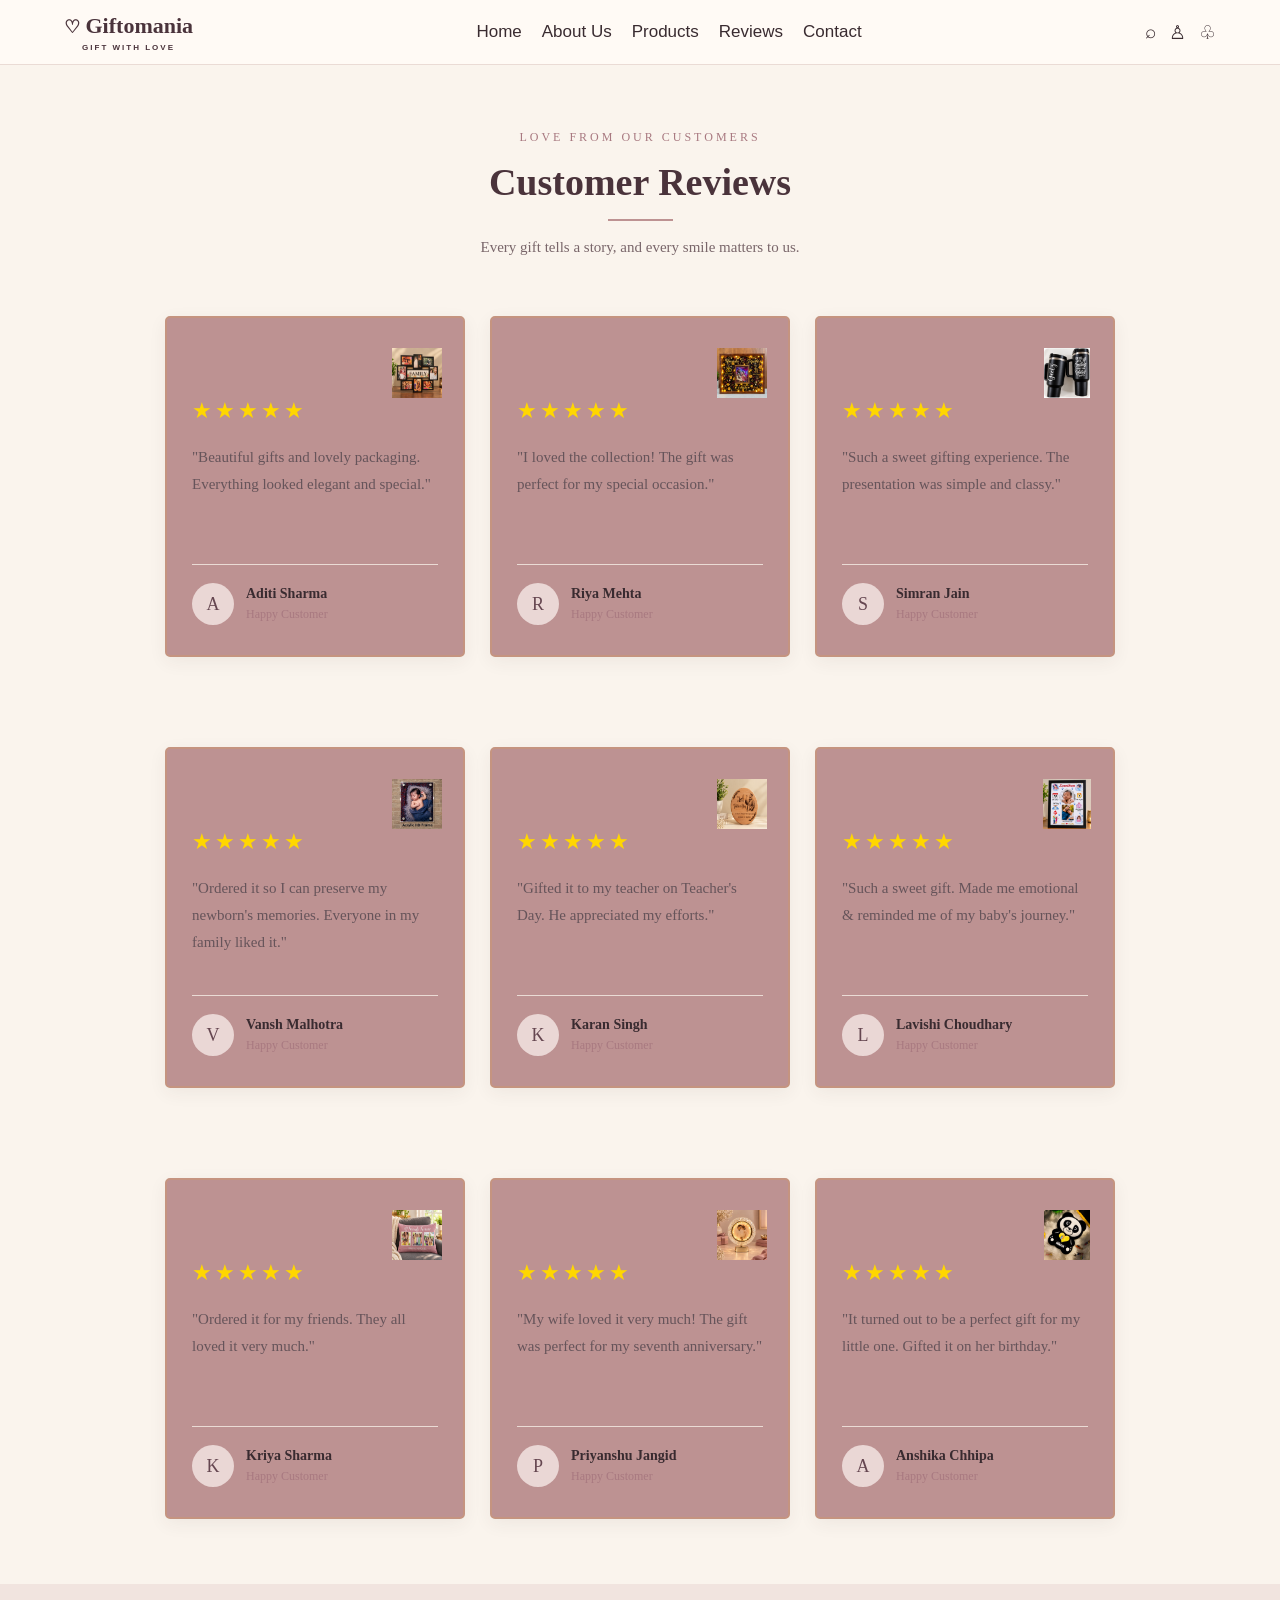
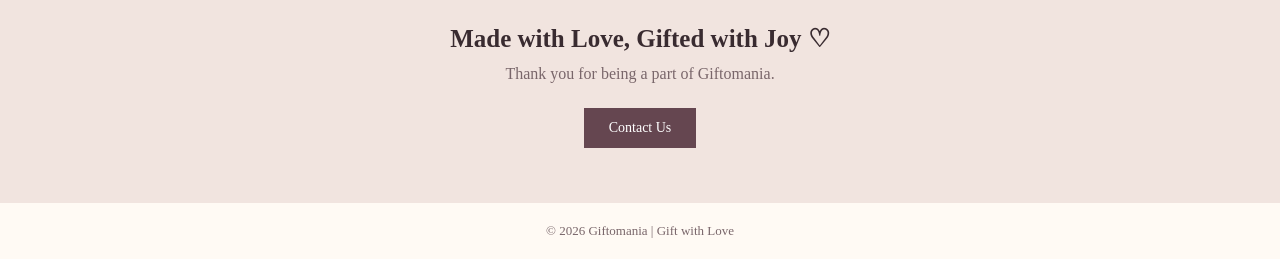
<file: reviews.html>
<!DOCTYPE html>
<html lang="en">
<head>
    <meta charset="UTF-8">
    <meta name="viewport" content="width=device-width, initial-scale=1.0">
    <title>Giftomania | Reviews</title>
    <link rel="stylesheet" href="asset/image/style.css">
    <style>
        
* {
    margin: 0;
    padding: 0;
    box-sizing: border-box;
}

body {
    background-color: #faf4ed;
    color: #392b30;
    font-family: Georgia, "Times New Roman", serif;
}
.box3{
    height: 100px;
}

/* Heading */
.review-heading {
    text-align: center;
    padding: 65px 20px 35px;
}

.review-heading > p:first-child {
    color: #a87980;
    font-size: 12px;
    letter-spacing: 3px;
}

.review-heading h1 {
    font-size: 38px;
    margin: 15px 0;
    color: #4a333b;
}

.line {
    width: 65px;
    height: 2px;
    background-color: #bd9292;
    margin: 0 auto 18px;
}

.subtitle {
    font-size: 15px;
    color: #79666a;
}

/* Review Cards */
.reviews {
    display: flex;
    justify-content: center;
    gap: 25px;
    flex-wrap: wrap;
    padding: 25px 5% 65px;
}

.review-card {
    background-color: #bd9292;
    width: 300px;
    padding: 30px 25px;
    border: 2px solid #c59480;
    border-radius: 5px;
    box-shadow: 0 5px 18px #392b3010;
}

.stars {
    color: gold;
    font-size: 22px;
    letter-spacing: 3px;
    margin-bottom: 20px;
}

.message {
    font-size: 15px;
    line-height: 1.8;
    color: #66545a;
    min-height: 100px;
}

.customer {
    display: flex;
    align-items: center;
    gap: 12px;
    margin-top: 20px;
    padding-top: 18px;
    border-top: 1px solid #eadbd5;
}

.circle {
    width: 42px;
    height: 42px;
    border-radius: 50%;
    background-color: #ead7d5;
    color: #654650;
    display: flex;
    align-items: center;
    justify-content: center;
    font-size: 18px;
}
    .circle1{
        height: 50px;
        width: 50px;
        border-radius: 50%;
        display: flex;
        align-items: center;
        justify-content: center;
        margin-left: 200px;
    }

.customer h2 {
    font-size: 14px;
    margin-bottom: 5px;
}

.customer p {
    color: #a87980;
    font-size: 12px;
}

/* Bottom Section */
.review-footer {
    text-align: center;
    padding: 40px 20px 55px;
    background-color: #f1e4df;
}

.review-footer h2 {
    font-size: 25px;
    margin-bottom: 12px;
}

.review-footer p {
    color: #79666a;
    margin-bottom: 25px;
}

.review-footer a {
    display: inline-block;
    padding: 12px 25px;
    background-color: #654650;
    color: white;
    text-decoration: none;
    font-size: 14px;
}

.review-footer a:hover {
    background-color: #8c626d;
}

/* Footer */
footer {
    text-align: center;
    padding: 20px;
    background-color: #fffaf4;
    font-size: 13px;
    color: #79666a;
}

/* Mobile Responsive */
@media (max-width: 700px) {
    .header {
        flex-direction: column;
    }

    nav {
        justify-content: center;
        gap: 15px;
    }

    .review-heading h1 {
        font-size: 30px;
    }

    .review-card {
        width: 100%;
        max-width: 350px;
    }
}

    </style>
</head>
<body>
      <!-- Header -->
    <header class="header">
        <a href="#home" class="logo">
            <span>♡</span> Giftomania
            <small>GIFT WITH LOVE</small>
        </a>

        <nav>
            <a href="home.html">Home</a>
            <a href="about.html">About Us</a>
            <a href="products.html">Products</a>
            <a href="reviews.html">Reviews</a>
            <a href="contact.html">Contact</a>
        </nav>

        <div class="header-icons">
            <span>⌕</span>
            <span>♙</span>
            <span>♧</span>
        </div>
    </header>

    <!-- Reviews Heading -->
    <section class="review-heading">
        <p>LOVE FROM OUR CUSTOMERS</p>
        <h1>Customer Reviews</h1>
        <div class="line"></div>
        <p class="subtitle">
            Every gift tells a story, and every smile matters to us.
        </p>
    </section>

    <!-- Review Cards -->
    <section class="reviews">

        <div class="review-card">
            <div class="circle1">
                <img src="asset/image/image10.png" alt="A frame for family">
            </div>
            <div class="stars">★★★★★</div>
            <p class="message">
                "Beautiful gifts and lovely packaging.
                Everything looked elegant and special."
            </p>
            <div class="customer">
                <div class="circle">A</div>
                <div>
                    <h2> Aditi Sharma </h2>
                    <p>Happy Customer</p>
                </div>
            </div>
        </div>

        <div class="review-card">
            <div class="circle1">
                <img src="asset/image/image13.png" alt="Resin preserve varmala frame">
            </div>
            <div class="stars">★★★★★</div>
            <p class="message">
                "I loved the collection! The gift was perfect
                for my special occasion."
            </p>
            <div class="customer">
                <div class="circle">R</div>
                <div>
                    <h2> Riya Mehta </h2>
                    <p>Happy Customer</p>
                </div>
            </div>
        </div>

        <div class="review-card">
            <div class="circle1">
                <img src="asset/image/image20.png" alt="Customised Tumblers">
            </div>
            <div class="stars">★★★★★</div>
            <p class="message">
                "Such a sweet gifting experience.
                The presentation was simple and classy."
            </p>
            <div class="customer">
                <div class="circle">S</div>
                <div>
                    <h2> Simran Jain </h2>
                    <p>Happy Customer</p>
                </div>
            </div>
        </div>

    </section>
      <section class="reviews">

        <div class="review-card">
            <div class="circle1">
                <img src="asset/image/image12.png" alt="Acrylic HD Frame">
            </div>
            <div class="stars">★★★★★</div>
            <p class="message">
                "Ordered it so I can preserve my newborn's memories.
                Everyone in my family liked it."
            </p>
            <div class="customer">
                <div class="circle">V</div>
                <div>
                    <h2>Vansh Malhotra </h2>
                    <p>Happy Customer</p>
                </div>
            </div>
        </div>

        <div class="review-card">
            <div class="circle1">
                <img src="asset/image/image8.png" alt=" Customised Wood craft ">
            </div>
            <div class="stars">★★★★★</div>
            <p class="message">
                "Gifted it to my teacher on Teacher's Day.
                He appreciated my efforts."
            </p>
            <div class="customer">
                <div class="circle">K</div>
                <div>
                    <h2> Karan Singh </h2>
                    <p>Happy Customer</p>
                </div>
            </div>
        </div>

        <div class="review-card">
            <div class="circle1">
                <img src="asset/image/image14.png" alt="Customised frame for babies">
            </div>
            <div class="stars">★★★★★</div>
            <p class="message">
                "Such a sweet gift.
                Made me emotional & reminded me of my baby's journey."
            </p>
            <div class="customer">
                <div class="circle">L</div>
                <div>
                    <h2>Lavishi Choudhary </h2>
                    <p>Happy Customer</p>
                </div>
            </div>
        </div>

    </section>
          <section class="reviews">

        <div class="review-card">
            <div class="circle1">
                <img src="asset/image/image18.png" alt="Customised Pillow">
            </div>
            <div class="stars">★★★★★</div>
            <p class="message">
                "Ordered it for my friends.
                They all loved it very much."
            </p>
            <div class="customer">
                <div class="circle">K</div>
                <div>
                    <h2> Kriya Sharma </h2>
                    <p>Happy Customer</p>
                </div>
            </div>
        </div>

        <div class="review-card">
            <div class="circle1">
                <img src="asset/image/image_6.png" alt="Couple LED lamp">
            </div>
            <div class="stars">★★★★★</div>
            <p class="message">
                "My wife loved it very much! The gift was perfect
                for my seventh anniversary."
            </p>
            <div class="customer">
                <div class="circle">P</div>
                <div>
                    <h2> Priyanshu Jangid </h2>
                    <p>Happy Customer</p>
                </div>
            </div>
        </div>

        <div class="review-card">
            <div class="circle1">
                <img src="asset/image/image21.png" alt="A little panda">
            </div>
            <div class="stars">★★★★★</div>
            <p class="message">
                "It turned out to be a perfect gift for my little one.
                Gifted it on her birthday."
            </p>
            <div class="customer">
                <div class="circle">A</div>
                <div>
                    <h2> Anshika Chhipa </h2>
                    <p>Happy Customer</p>
                </div>
            </div>
        </div>

    </section>


    <!-- Bottom Message -->
    <section class="review-footer">
        <h2>Made with Love, Gifted with Joy ♡</h2>
        <p>Thank you for being a part of Giftomania.</p>
        <a href="contact.html">Contact Us </a>
    </section>

    <!-- Footer -->
    <footer>
        <p>© 2026 Giftomania | Gift with Love</p>
    </footer>

</body>
</html>
</file>
<file: asset/image/style.css>
/* Basic Setup */
* {
    margin: 0;
    padding: 0;
    box-sizing: border-box;
}
:root{
    --primary:#8b5e5a;
    --secondary:#d9a5a0;
    --accent:#d9a5a0;
    --background:#fffaf5;
    --surface:#ffffff;
    --text:#3d2927;
    --text-light:#8a706c;
    --border:#ead8d3;
    --shadow:0 4px 15px rgba(90,53,50,0.10);
    --pink-light:#f5e3e0;
    --cream:#fff1e9;
    --brown-dark:#402724;
}

html {
    scroll-behavior: smooth;
}

body {
    background-color: white;
    color: #392b30;
    font-family: Georgia, "Times New Roman", serif;
    /* width: 90%; */
}

img {
    max-width: 100%;
    height: 100%;
}

/* Header */
.header {
    min-height: 65px;
    padding: 12px 5%;
    display: flex;
    align-items: center;
    justify-content: space-between;
    gap: 20px;
    background-color: #fffaf4;
     background-color: var(--background);
    border-bottom: 1px solid #eadbd5;
}

.logo {
    color: #4a333b;
    text-decoration: none;
    font-size: 22px;
    font-weight: bold;
    white-space: nowrap;
}

.logo span {
    font-size: 18px;
}

.logo small {
    display: block;
    margin-top: 4px;
    text-align: center;
    font-family: Arial, sans-serif;
    font-size: 8px;
    letter-spacing: 2px;
}

nav {
    display: flex;
    flex-wrap: wrap;
    justify-content: center;
    gap: 20px;
    
}

nav a {
    color: #392b30;
    font-family: Arial, sans-serif;
    font-size: 17px;
    text-decoration: none;
}

nav a:hover {
    color: #936875;
}

.header-icons {
    display: flex;
    gap: 13px;
    font-size: 19px;
}
/* Tablet */
@media (max-width: 900px) {
    .header {
        flex-wrap: wrap;
        gap: 12px;
    }

    nav {
        order: 3;
        width: 100%;
        justify-content: space-between;
    }

    .hero {
        grid-template-columns: 44% 56%;
    }

    .hero-content {
        padding-left: 7%;
    }

    .categories {
        gap: 8px;
    }

    .category-card {
        padding: 7px 5px 10px;
    }

    .category-card h3 {
        font-size: 10px;
    }

    .products-group {
        gap: 8px;
        padding-right: 8px;
    }

    .products-group .product-card {
        flex-basis: calc((90vw - 24px) / 4);
    }
}

/* Mobile */
@media (max-width: 600px) {
    .header {
        padding: 12px 4%;
    }

    .logo {
        font-size: 19px;
    }

    nav {
        gap: 10px;
    }

    nav a {
        font-size: 10px;
    }

    .header-icons {
        gap: 8px;
        font-size: 16px;
    }

    .hero {
        grid-template-columns: 44% 56%;
        min-height: 190px;
    }

    .hero-content {
        padding: 18px 5px 18px 7%;
    }

    .eyebrow {
        margin-bottom: 8px;
        font-size: 8px;
        letter-spacing: 1px;
    }

    .hero h1 {
        margin-bottom: 8px;
        font-size: clamp(19px, 5.2vw, 29px);
    }

    .hero-description {
        margin-bottom: 10px;
        font-size: 9px;
        line-height: 1.5;
    }

    .shop-button {
        padding: 8px 11px;
        font-size: 9px;
    }

    .hero-photo,
    .hero-photo img {
        height: 190px;
        min-height: 190px;
    }

    .categories-section,
    .products-section {
        padding: 16px 4%;
    }

    .section-heading {
        margin-bottom: 10px;
    }

    .section-heading h2 {
        font-size: 19px;
    }

    .section-heading a {
        font-size: 9px;
    }

    .categories {
        gap: 6px;
    }

    .category-card {
        width: 100%;
        min-width: 0;
        padding: 7px 5px 10px;
    }

    .category-card img {
        margin-bottom: 6px;
    }

    .category-card h3 {
        font-size: 8px;
        line-height: 1.3;
        overflow-wrap: anywhere;
    }

    .benefits {
        gap: 3px;
        margin: 0 4%;
        padding: 10px 4px;
    }

    .benefit {
        gap: 4px;
        font-size: 8px;
        line-height: 1.4;
    }

    .benefit span {
        font-size: 15px;
    }

    .products-group {
        gap: 6px;
        padding-right: 6px;
    }

    .products-group .product-card {
        flex-basis: calc((92vw - 18px) / 4);
    }

    .product-card img {
        margin-bottom: 5px;
        border-radius: 5px;
    }

    .product-card h3 {
        font-size: 9px;
    }

    .price {
        font-size: 8px;
        overflow-wrap: anywhere;
    }

    footer {
        padding: 18px 4%;
    }

    .footer-message {
        font-size: 17px;
    }
}

/* Small Mobile */
@media (max-width: 380px) {
    nav {
        gap: 7px;
    }

    nav a {
        font-size: 9px;
    }

    .hero h1 {
        font-size: 19px;
    }

    .categories {
        gap: 4px;
    }

    .category-card h3 {
        font-size: 7px;
    }

    .benefit {
        font-size: 7px;
    }
}

/* Print-Friendly Price List */
@media print {
    .header,
    .hero,
    .categories-section,
    .benefits,
    footer {
        display: none;
    }

    body {
        background: #ffffff;
        color: #000000;
    }

    .products-section {
        padding: 0;
    }

    .products-slider {
        overflow: visible;
    }

    .products-track {
        display: block;
        width: 100%;
        animation: none;
    }

    .products-group {
        display: block;
        padding: 0;
    }

    .products-group[aria-hidden="true"] {
        display: none;
    }

    .product-card {
        display: flex;
        align-items: center;
        gap: 15px;
        margin-bottom: 12px;
        break-inside: avoid;
    }

    .product-card img {
        width: 70px;
        height: 70px;
    }
}

/* Reduce motion when requested by the device */
@media (prefers-reduced-motion: reduce) {
    .products-track {
        animation: none;
    }
}
</file>
